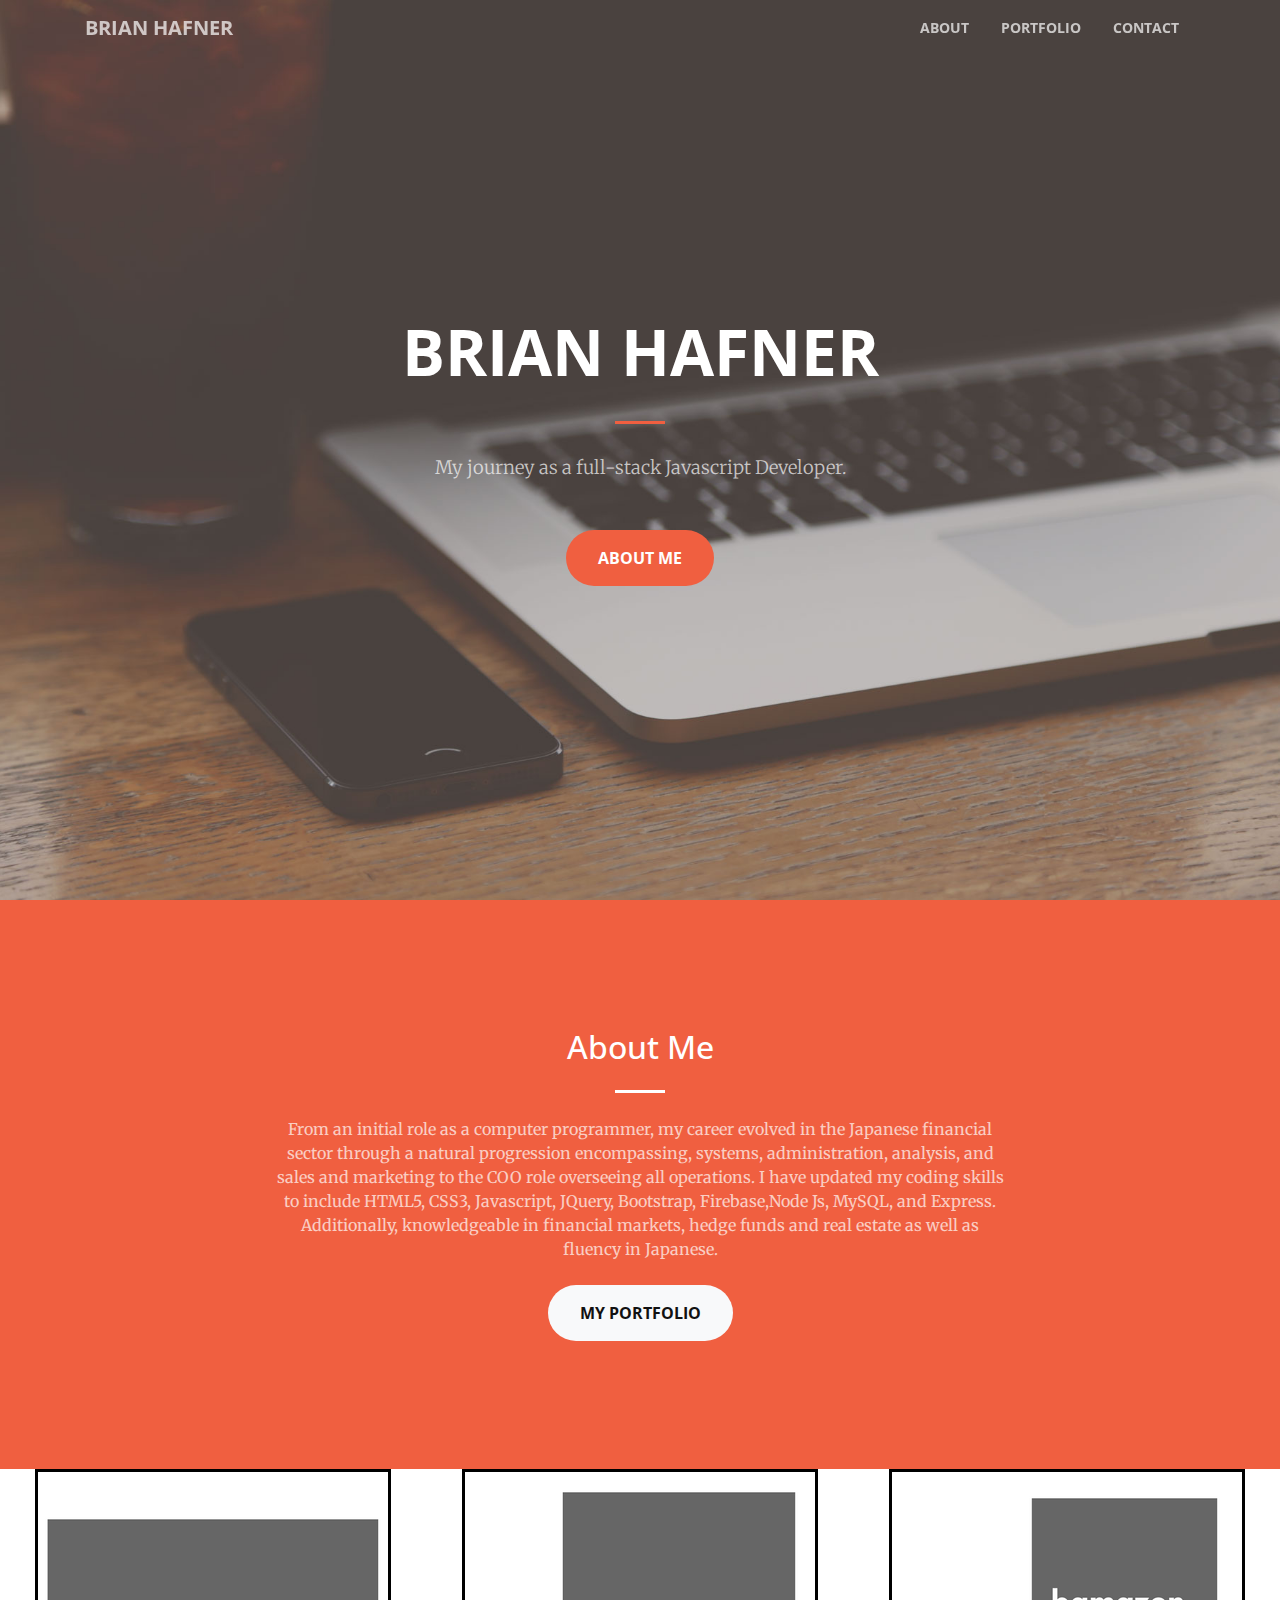
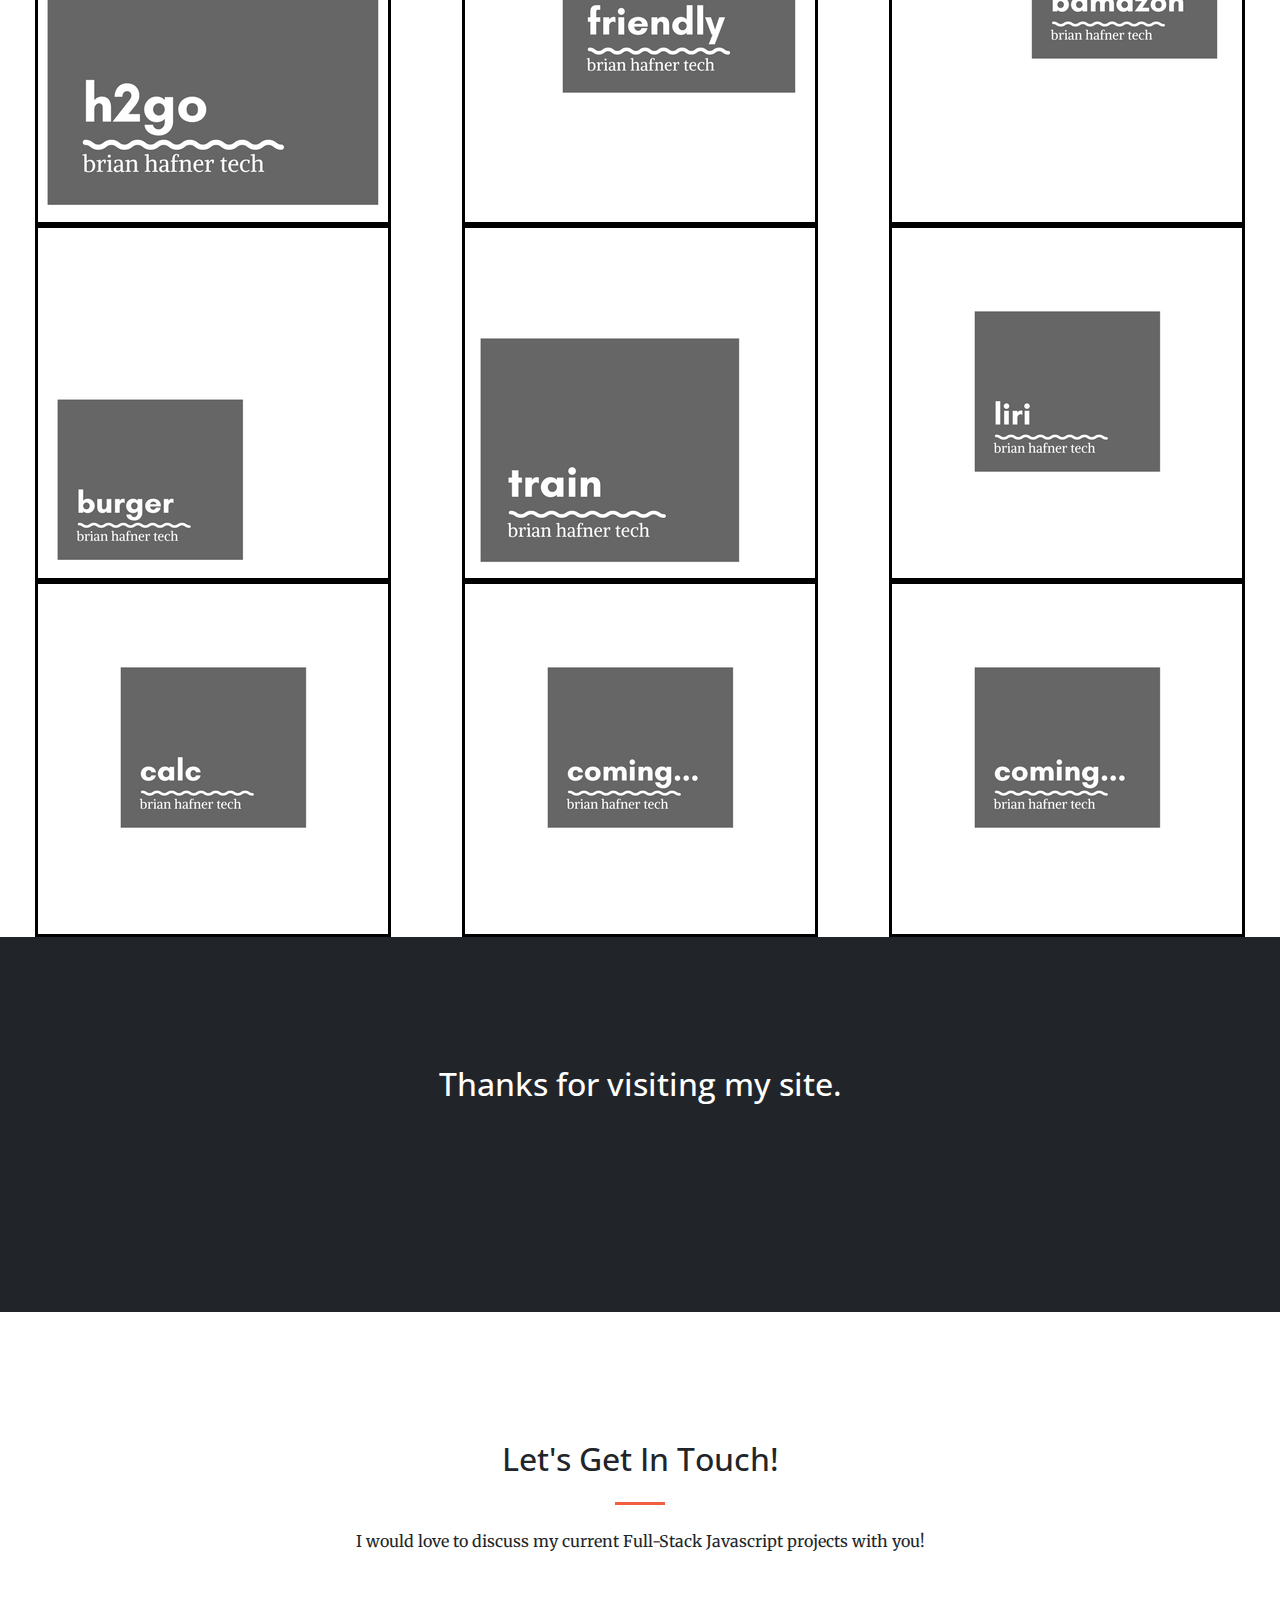
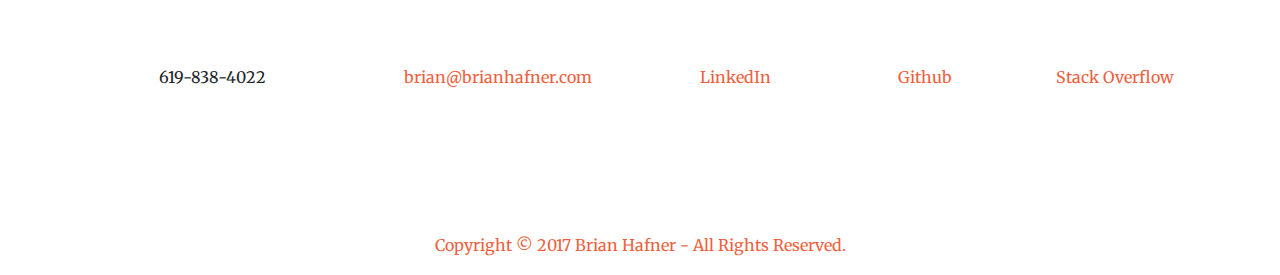
<file: index.html>
<!DOCTYPE html>
<html lang="en">

  <head>

    <meta charset="utf-8">
    <meta name="viewport" content="width=device-width, initial-scale=1, shrink-to-fit=no">
    <meta name="description" content="">
    <meta name="author" content="">

    <title>Brian Hafner</title>

    <!-- Bootstrap core CSS -->
    <link href="vendor/bootstrap/css/bootstrap.min.css" rel="stylesheet">

    <!-- Custom fonts for this template -->
    <link href="vendor/font-awesome/css/font-awesome.min.css" rel="stylesheet" type="text/css">
    <link href='https://fonts.googleapis.com/css?family=Open+Sans:300italic,400italic,600italic,700italic,800italic,400,300,600,700,800' rel='stylesheet' type='text/css'>
    <link href='https://fonts.googleapis.com/css?family=Merriweather:400,300,300italic,400italic,700,700italic,900,900italic' rel='stylesheet' type='text/css'>

    <!-- Plugin CSS -->
    <link href="vendor/magnific-popup/magnific-popup.css" rel="stylesheet">

    <!-- Custom styles for this template -->
    <link href="css/creative.css" rel="stylesheet">

  </head>

  <body id="page-top">

    <!-- Navigation -->
    <nav class="navbar navbar-expand-lg navbar-light fixed-top" id="mainNav">
      <div class="container">
        <a class="navbar-brand js-scroll-trigger" href="#page-top">Brian Hafner</a>
        <button class="navbar-toggler navbar-toggler-right" type="button" data-toggle="collapse" data-target="#navbarResponsive" aria-controls="navbarResponsive" aria-expanded="false" aria-label="Toggle navigation">
          <span class="navbar-toggler-icon"></span>
        </button>
        <div class="collapse navbar-collapse" id="navbarResponsive">
          <ul class="navbar-nav ml-auto">
            <li class="nav-item">
              <a class="nav-link js-scroll-trigger" href="#about">About</a>
            </li>
<!--             <li class="nav-item">
              <a class="nav-link js-scroll-trigger" href="#services">Services</a>
            </li> -->
            <li class="nav-item">
              <a class="nav-link js-scroll-trigger" href="#portfolio">Portfolio</a>
            </li>
            <li class="nav-item">
              <a class="nav-link js-scroll-trigger" href="#contact">Contact</a>
            </li>
          </ul>
        </div>
      </div>
    </nav>

    <header class="masthead text-center text-white d-flex">
      <div class="container my-auto">
        <div class="row">
          <div class="col-lg-10 mx-auto">
            <h1 class="text-uppercase">
              <strong>Brian Hafner</strong>
            </h1>
            <hr>
          </div>
          <div class="col-lg-8 mx-auto">
            <p class="text-faded mb-5">My journey as a full-stack Javascript Developer.</p>
            <a class="btn btn-primary btn-xl js-scroll-trigger" href="#about">About Me</a>
          </div>
        </div>
      </div>
    </header>

    <section class="bg-primary" id="about">
      <div class="container">
        <div class="row">
          <div class="col-lg-8 mx-auto text-center">
            <h2 class="section-heading text-white">About Me</h2>
            <hr class="light my-4">
            <p class="text-faded mb-4">From an initial role as a computer programmer, my career evolved in the Japanese financial sector through a natural progression encompassing, systems, administration, analysis, and sales and marketing to the COO role overseeing all operations. I have updated my coding skills to include HTML5, CSS3, Javascript, JQuery, Bootstrap, Firebase,Node Js, MySQL, and Express. Additionally, knowledgeable in financial markets, hedge funds and real estate as well as fluency in Japanese.</p>
            <a class="btn btn-light btn-xl js-scroll-trigger" href="#portfolio">My Portfolio</a>
          </div>
        </div>
      </div>
    </section>

<!--     <section id="services">
      <div class="container">
        <div class="row">
          <div class="col-lg-12 text-center">
            <h2 class="section-heading">At Your Service</h2>
            <hr class="my-4">
          </div>
        </div>
      </div>
      <div class="container">
        <div class="row">
          <div class="col-lg-3 col-md-6 text-center">
            <div class="service-box mt-5 mx-auto">
              <i class="fa fa-4x fa-diamond text-primary mb-3 sr-icons"></i>
              <h3 class="mb-3">Sturdy Templates</h3>
              <p class="text-muted mb-0">Our templates are updated regularly so they don't break.</p>
            </div>
          </div>
          <div class="col-lg-3 col-md-6 text-center">
            <div class="service-box mt-5 mx-auto">
              <i class="fa fa-4x fa-paper-plane text-primary mb-3 sr-icons"></i>
              <h3 class="mb-3">Ready to Ship</h3>
              <p class="text-muted mb-0">You can use this theme as is, or you can make changes!</p>
            </div>
          </div>
          <div class="col-lg-3 col-md-6 text-center">
            <div class="service-box mt-5 mx-auto">
              <i class="fa fa-4x fa-newspaper-o text-primary mb-3 sr-icons"></i>
              <h3 class="mb-3">Up to Date</h3>
              <p class="text-muted mb-0">We update dependencies to keep things fresh.</p>
            </div>
          </div>
          <div class="col-lg-3 col-md-6 text-center">
            <div class="service-box mt-5 mx-auto">
              <i class="fa fa-4x fa-heart text-primary mb-3 sr-icons"></i>
              <h3 class="mb-3">Made with Love</h3>
              <p class="text-muted mb-0">You have to make your websites with love these days!</p>
            </div>
          </div>
        </div>
      </div>
    </section> -->

    <section class="p-0" id="portfolio">
      <div class="container-fluid p-0">
        <div class="row no-gutters">
          <!-- START First line on Portfolio -->          
          <div class="col-lg-4 col-sm-6">
            <a class="portfolio-box" href="http://www.brianhafnertech.com/Apps/H2GO/index.html" target="_blank">
              <img class="img-fluid mx-auto d-block" src="img/portfolio/thumbnails/H2GO.png" alt="">
              <div class="portfolio-box-caption">
                <div class="portfolio-box-caption-content">
                  <div class="project-category text-faded">
                    Front End
                  </div>
                  <div class="project-name">
                    H2GO - Surf Spot Locator</br>
                    Javascript, JQuery, Bootstrap,
                    APIs (Google Maps v3, Firebase
                    Realtime DB and Authentication, 
                    and Spitcast)
                  </div>
                </div>
              </div>
            </a>
          </div>
          <div class="col-lg-4 col-sm-6">
            <a class="portfolio-box" href="https://friendlychat-9c556.firebaseapp.com/" target="_blank">
              <img class="img-fluid mx-auto d-block" src="img/portfolio/thumbnails/friendly.png" alt="">
              <div class="portfolio-box-caption">
                <div class="portfolio-box-caption-content">
                  <div class="project-category text-faded">
                    Full Stack
                  </div>
                  <div class="project-name">
                    Friendly Chat - Web Chat App</br>
                    Based on 5 Firebase components:
                    Realtime Database, Cloud Storage, 
                    Authentication, Static Hosting and Cloud Messaging.
                  </div>
                </div>
              </div>
            </a>
          </div>
          <div class="col-lg-4 col-sm-6">
            <a class="portfolio-box" href="https://github.com/jbhafner/Bamazon" target="_blank">
              <img class="img-fluid mx-auto d-block" src="img/portfolio/thumbnails/bamazon.png" alt="">
              <div class="portfolio-box-caption">
                <div class="portfolio-box-caption-content">
                  <div class="project-category text-faded">
                    Node
                  </div>
                  <div class="project-name">
                    Amazon-like store front</br>
                    CLI App using Node, MySQL, and NPM
                    Modules: mysql, inquirer, colors
                  </div>
                </div>
              </div>
            </a>
          </div>
          <!-- END First line on Portfolio -->              

          <!-- START Second line on Portfolio -->
          <div class="col-lg-4 col-sm-6">
            <a class="portfolio-box" href="https://github.com/jbhafner/burger/" target="_blank">
              <img class="img-fluid mx-auto d-block" src="img/portfolio/thumbnails/burger.png" alt="">
              <div class="portfolio-box-caption">
                <div class="portfolio-box-caption-content">
                  <div class="project-category text-faded">
                    Full Stack
                  </div>
                  <div class="project-name">
                    Eat-da-burger CRUD app</br>
                    MySQL, Node, Express, Handlebars
                    and a homemade ORM
                  </div>
                </div>
              </div>
            </a>
          </div>
          <div class="col-lg-4 col-sm-6">
            <a class="portfolio-box" href="https://jbhafner.github.io/Train-Scheduler/" target="_blank">
              <img class="img-fluid mx-auto d-block" src="img/portfolio/thumbnails/train.png" alt="">
              <div class="portfolio-box-caption">
                <div class="portfolio-box-caption-content">
                  <div class="project-category text-faded">
                    Front End / Firebase
                  </div>
                  <div class="project-name">
                    Tokyo Train Scheduler</br>
                    Javascript, Firebase Realtime Datbase 
                    and Moment.js 
                  </div>
                </div>
              </div>
            </a>
          </div>
          <div class="col-lg-4 col-sm-6">
            <a class="portfolio-box" href="https://github.com/jbhafner/liri-node-app" target="_blank">
              <img class="img-fluid mx-auto d-block" src="img/portfolio/thumbnails/liri.png" alt="">
              <div class="portfolio-box-caption">
                <div class="portfolio-box-caption-content">
                  <div class="project-category text-faded">
                    Node
                  </div>
                  <div class="project-name">
                    LIRI (like SIRI) </br>
                    Takes in command line input and
                    returns data.  Javascript, Node, and
                    APIs.
                  </div>
                </div>
              </div>
            </a>
          </div>
          <!-- END Second line on Portfolio -->            

          <!-- START Third line on Portfolio -->
          <div class="col-lg-4 col-sm-6">
              <a class="portfolio-box" href="http://brianhafnertech.com/Apps/Calc/FV_Calc_FX_Bit.html" target="_blank">
                <img class="img-fluid mx-auto d-block" src="img/portfolio/thumbnails/calc.png" alt="">
                <div class="portfolio-box-caption">
                  <div class="portfolio-box-caption-content">
                    <div class="project-category text-faded">
                        Front End / Javascript
                    </div>
                    <div class="project-name">
                        Bitcoin Futures Fair Value Calculator</br>
                        Javascript, HTML, CSS
                    </div>
                  </div>
                </div>
              </a>
            </div>
            <div class="col-lg-4 col-sm-6">
              <a class="portfolio-box" href="" target="_blank">
                <img class="img-fluid mx-auto d-block" src="img/portfolio/thumbnails/coming.png" alt="">
                <div class="portfolio-box-caption">
                  <div class="portfolio-box-caption-content">
                    <div class="project-category text-faded">
                      Coming Soon!
                    </div>
                    <div class="project-name">
                      Watch this space!
                    </div>
                  </div>
                </div>
              </a>
            </div>

            <div class="col-lg-4 col-sm-6">
              <a class="portfolio-box" href="" target="_blank">
                <img class="img-fluid mx-auto d-block" src="img/portfolio/thumbnails/coming.png" alt="">
                <div class="portfolio-box-caption">
                  <div class="portfolio-box-caption-content">
                    <div class="project-category text-faded">
                      Coming Soon!
                    </div>
                    <div class="project-name">
                      Watch this space!
                    </div>
                  </div>
                </div>
              </a>
            </div>
            <!-- END Third line on Portfolio -->  
          </div><!-- close class="container-fluid p-0" -->
        </div><!-- close class="row no-gutters" -->        
    </section>    

    <section class="bg-dark text-white">
      <div class="container text-center">
        <h2 class="mb-4">Thanks for visiting my site.</h2>
        <a class="btn btn-light btn-xl sr-button" href="#contact">Contact Me!</a>
      </div>
    </section>

    <section id="contact">
      <div class="container">
        <div class="row">
          <div class="col-lg-8 mx-auto text-center">
            <h2 class="section-heading">Let's Get In Touch!</h2>
            <hr class="my-4">
            <p class="mb-5">I would love to discuss my current Full-Stack Javascript projects with you!</p>
          </div>
        </div> 
        <div class="row d-flex justify-content">
          <div class="col-lg-3 ml-auto text-center"><!-- phone number -->
            <i class="fa fa-phone fa-3x mb-3 sr-contact"></i>
            <p>619-838-4022</p>
          </div><!--close phone number-->
          <div class="col-lg-3 text-center"><!-- email -->
            <i class="fa fa-envelope-o fa-3x mb-3 sr-contact"></i>
            <p>
              <a href="mailto:brian@brianhafner.com">brian@brianhafner.com</a>
            </p>
          </div><!--close email -->
          <div class="col-lg-2 text-center"><!-- linkedin -->
            <i class="fa fa-linkedin-square fa-3x mb-3 sr-contact"></i>
            <p>
              <a href="https://www.linkedin.com/in/jbrianhafner/" target="_blank">LinkedIn</a>
            </p>
          </div><!--linkedin -->
          <div class="col-lg-2 text-center"><!-- github -->
            <i class="fa fa-github fa-3x mb-3 sr-contact"></i>
            <p>
              <a href="https://github.com/jbhafner" target="_blank">Github</a>
            </p>
          </div><!--github -->
          <div class="col-lg-2 mr-auto text-center"><!--stackoverflow -->
            <i class="fa fa-stack-overflow fa-3x mb-3 sr-contact"></i>
            <p>
              <a href="https://stackoverflow.com/users/8245202/brian-hafner" target="_blank">Stack Overflow</a>
            </p>
          </div><!--stackoverflow -->                    
        </div>
      </div>
    </section>

    <footer class="footer">
      <div class="container text-center">
        <span id="btmFooter" class="text-primary">Copyright © 2017 Brian Hafner - All Rights Reserved.</span>
      </div>
    </footer>

    <!-- Bootstrap core JavaScript -->
    <script src="vendor/jquery/jquery.min.js"></script>
    <script src="vendor/bootstrap/js/bootstrap.bundle.min.js"></script>

    <!-- Plugin JavaScript -->
    <script src="vendor/jquery-easing/jquery.easing.min.js"></script>
    <script src="vendor/scrollreveal/scrollreveal.min.js"></script>
    <script src="vendor/magnific-popup/jquery.magnific-popup.min.js"></script>

    <!-- Custom scripts for this template -->
    <script src="js/creative.min.js"></script>

  </body>

</html>
</file>
<file: css/creative.css>
/*!
 * Start Bootstrap - Creative v4.0.0-beta.2 (https://startbootstrap.com/template-overviews/creative)
 * Copyright 2013-2017 Start Bootstrap
 * Licensed under MIT (https://github.com/BlackrockDigital/startbootstrap-creative/blob/master/LICENSE)
 */
body,
html {
  width: 100%;
  height: 100%; }

body {
  font-family: 'Merriweather', 'Helvetica Neue', Arial, sans-serif; }

hr {
  max-width: 50px;
  border-width: 3px;
  border-color: #F05F40; }

hr.light {
  border-color: #fff; }

a {
  color: #F05F40;
  -webkit-transition: all 0.2s;
  -moz-transition: all 0.2s;
  transition: all 0.2s; }
  a:hover {
    color: #f05f40; }

h1,
h2,
h3,
h4,
h5,
h6 {
  font-family: 'Open Sans', 'Helvetica Neue', Arial, sans-serif; }

.bg-primary {
  background-color: #F05F40 !important; }

.bg-dark {
  background-color: #212529 !important; }

.text-faded {
  color: rgba(255, 255, 255, 0.7); }

section {
  padding: 8rem 0; }

.section-heading {
  margin-top: 0; }

::-moz-selection {
  color: #fff;
  background: #212529;
  text-shadow: none; }

::selection {
  color: #fff;
  background: #212529;
  text-shadow: none; }

img::selection {
  color: #fff;
  background: transparent; }

img::-moz-selection {
  color: #fff;
  background: transparent; }

body {
  -webkit-tap-highlight-color: #212529; }

#mainNav {
  border-bottom: 1px solid rgba(33, 37, 41, 0.1);
  background-color: #fff;
  font-family: 'Open Sans', 'Helvetica Neue', Arial, sans-serif;
  -webkit-transition: all 0.2s;
  -moz-transition: all 0.2s;
  transition: all 0.2s; }
  #mainNav .navbar-brand {
    font-weight: 700;
    text-transform: uppercase;
    color: #F05F40;
    font-family: 'Open Sans', 'Helvetica Neue', Arial, sans-serif; }
    #mainNav .navbar-brand:focus, #mainNav .navbar-brand:hover {
      color: #f05f40; }
  #mainNav .navbar-nav > li.nav-item > a.nav-link,
  #mainNav .navbar-nav > li.nav-item > a.nav-link:focus {
    font-size: .9rem;
    font-weight: 700;
    text-transform: uppercase;
    color: #212529; }
    #mainNav .navbar-nav > li.nav-item > a.nav-link:hover,
    #mainNav .navbar-nav > li.nav-item > a.nav-link:focus:hover {
      color: #F05F40; }
    #mainNav .navbar-nav > li.nav-item > a.nav-link.active,
    #mainNav .navbar-nav > li.nav-item > a.nav-link:focus.active {
      color: #F05F40 !important;
      background-color: transparent; }
      #mainNav .navbar-nav > li.nav-item > a.nav-link.active:hover,
      #mainNav .navbar-nav > li.nav-item > a.nav-link:focus.active:hover {
        background-color: transparent; }
  @media (min-width: 992px) {
    #mainNav {
      border-color: transparent;
      background-color: transparent; }
      #mainNav .navbar-brand {
        color: rgba(255, 255, 255, 0.7); }
        #mainNav .navbar-brand:focus, #mainNav .navbar-brand:hover {
          color: #fff; }
      #mainNav .navbar-nav > li.nav-item > a.nav-link {
        padding: 0.5rem 1rem; }
      #mainNav .navbar-nav > li.nav-item > a.nav-link,
      #mainNav .navbar-nav > li.nav-item > a.nav-link:focus {
        color: rgba(255, 255, 255, 0.7); }
        #mainNav .navbar-nav > li.nav-item > a.nav-link:hover,
        #mainNav .navbar-nav > li.nav-item > a.nav-link:focus:hover {
          color: #fff; }
      #mainNav.navbar-shrink {
        border-bottom: 1px solid rgba(33, 37, 41, 0.1);
        background-color: #fff; }
        #mainNav.navbar-shrink .navbar-brand {
          color: #F05F40; }
          #mainNav.navbar-shrink .navbar-brand:focus, #mainNav.navbar-shrink .navbar-brand:hover {
            color: #f05f40; }
        #mainNav.navbar-shrink .navbar-nav > li.nav-item > a.nav-link,
        #mainNav.navbar-shrink .navbar-nav > li.nav-item > a.nav-link:focus {
          color: #212529; }
          #mainNav.navbar-shrink .navbar-nav > li.nav-item > a.nav-link:hover,
          #mainNav.navbar-shrink .navbar-nav > li.nav-item > a.nav-link:focus:hover {
            color: #F05F40; } }

header.masthead {
  padding-top: 10rem;
  padding-bottom: calc(10rem - 56px);
  background-image: url("../img/header.jpg");
  background-position: center center;
  -webkit-background-size: cover;
  -moz-background-size: cover;
  -o-background-size: cover;
  background-size: cover; }
  header.masthead hr {
    margin-top: 30px;
    margin-bottom: 30px; }
  header.masthead h1 {
    font-size: 2rem; }
  header.masthead p {
    font-weight: 300; }
  @media (min-width: 768px) {
    header.masthead p {
      font-size: 1.15rem; } }
  @media (min-width: 992px) {
    header.masthead {
      height: 100vh;
      min-height: 650px;
      padding-top: 0;
      padding-bottom: 0; }
      header.masthead h1 {
        font-size: 3rem; } }
  @media (min-width: 1200px) {
    header.masthead h1 {
      font-size: 4rem; } }

.service-box {
  max-width: 400px; }

.portfolio-box {
  position: relative;
  display: block;
  max-width: 650px;
  margin: 0 auto; }
  .portfolio-box .portfolio-box-caption {
    position: absolute;
    bottom: 0;
    display: block;
    width: 100%;
    height: 100%;
    text-align: center;
    opacity: 0;
    color: #fff;
    background: rgba(240, 95, 64, 0.9);
    -webkit-transition: all 0.2s;
    -moz-transition: all 0.2s;
    transition: all 0.2s; }
    .portfolio-box .portfolio-box-caption .portfolio-box-caption-content {
      position: absolute;
      top: 50%;
      width: 100%;
      transform: translateY(-50%);
      text-align: center; }
      .portfolio-box .portfolio-box-caption .portfolio-box-caption-content .project-category,
      .portfolio-box .portfolio-box-caption .portfolio-box-caption-content .project-name {
        padding: 0 15px;
        font-family: 'Open Sans', 'Helvetica Neue', Arial, sans-serif; }
      .portfolio-box .portfolio-box-caption .portfolio-box-caption-content .project-category {
        font-size: 14px;
        font-weight: 600;
        text-transform: uppercase; }
      .portfolio-box .portfolio-box-caption .portfolio-box-caption-content .project-name {
        font-size: 18px; }
  .portfolio-box:hover .portfolio-box-caption {
    opacity: 1; }
  .portfolio-box:focus {
    outline: none; }
  @media (min-width: 768px) {
    .portfolio-box .portfolio-box-caption .portfolio-box-caption-content .project-category {
      font-size: 16px; }
    .portfolio-box .portfolio-box-caption .portfolio-box-caption-content .project-name {
      font-size: 22px; } }

.text-primary {
  color: #F05F40 !important; }

.btn {
  font-weight: 700;
  text-transform: uppercase;
  border: none;
  border-radius: 300px;
  font-family: 'Open Sans', 'Helvetica Neue', Arial, sans-serif; }

.btn-xl {
  padding: 1rem 2rem; }

.btn-primary {
  background-color: #F05F40;
  border-color: #F05F40; }
  .btn-primary:hover, .btn-primary:focus, .btn-primary:active {
    color: #fff;
    background-color: #ee4b28 !important; }
  .btn-primary:active, .btn-primary:focus {
    box-shadow: 0 0 0 0.2rem rgba(240, 95, 64, 0.5) !important; }

#btmFooter {
  padding-bottom: 20px;
}    

.img-fluid {
  border-style: solid;
  border-color: black;
}
</file>
